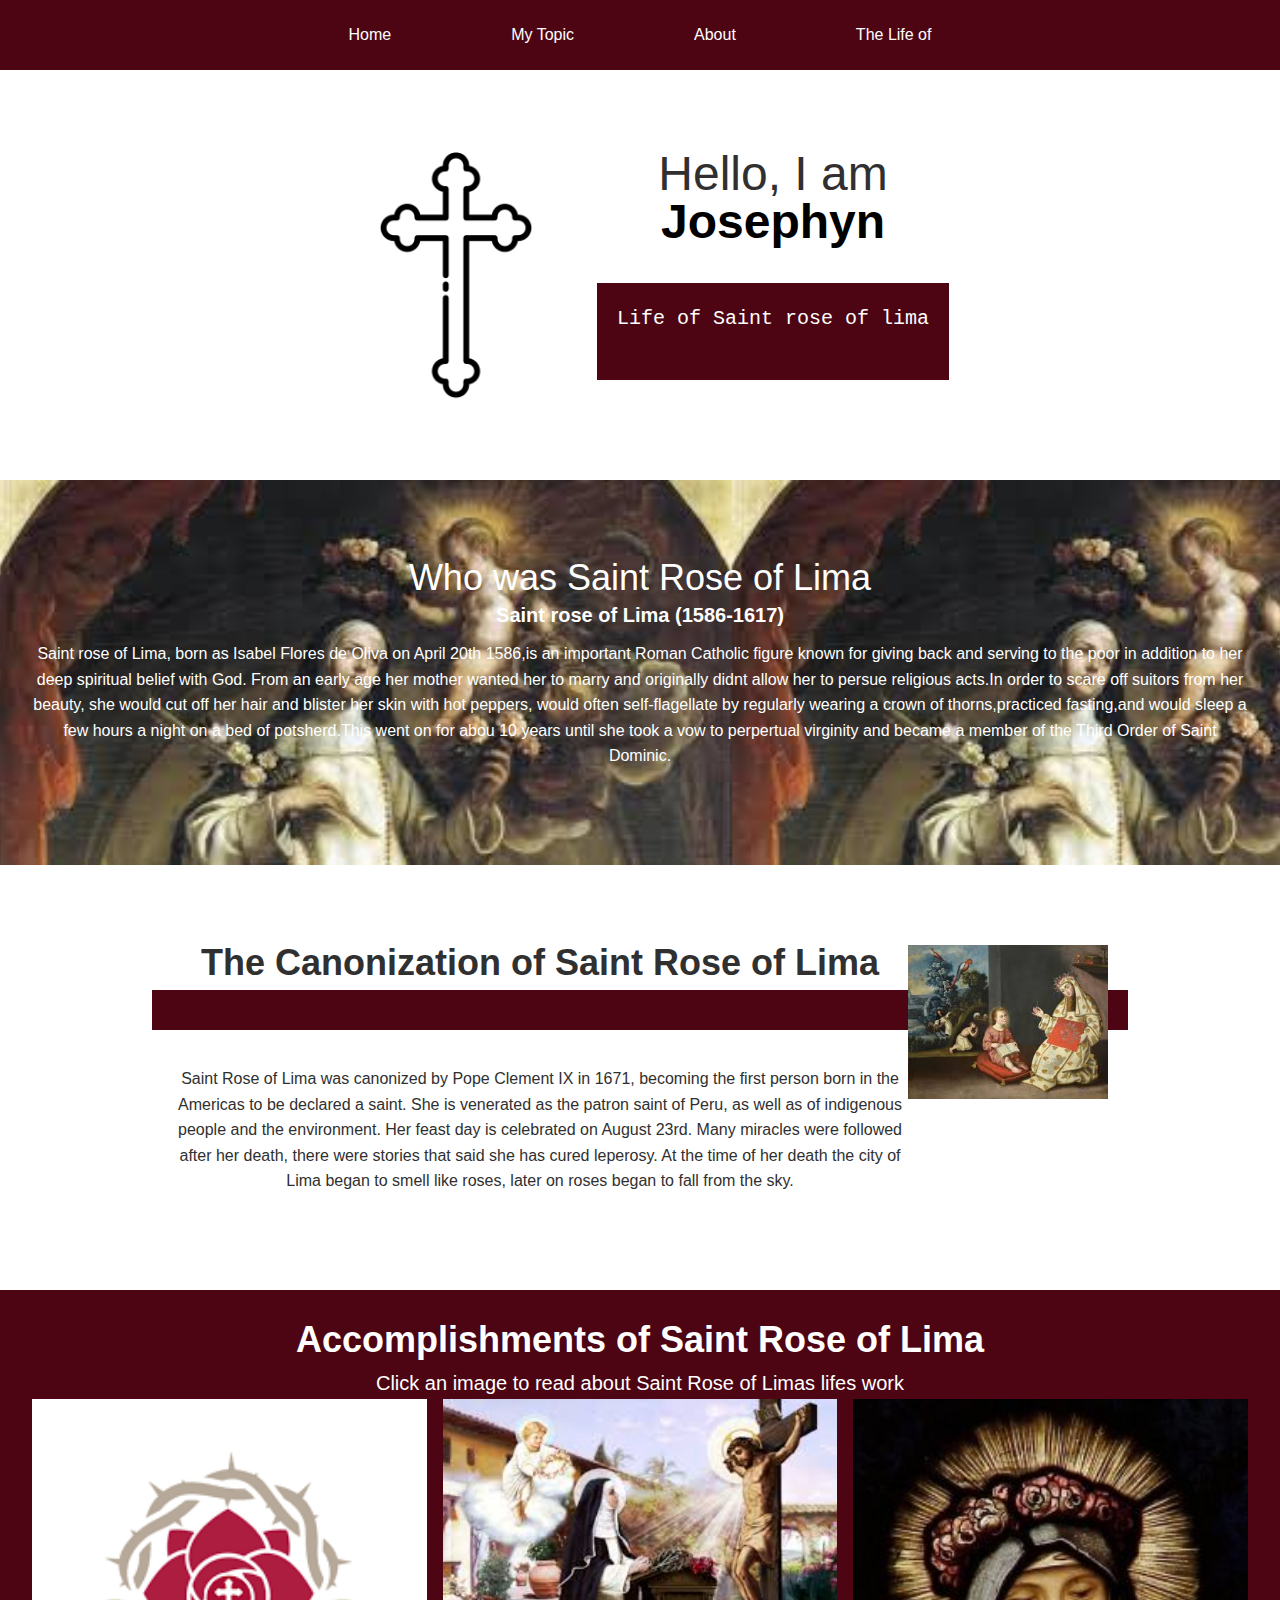
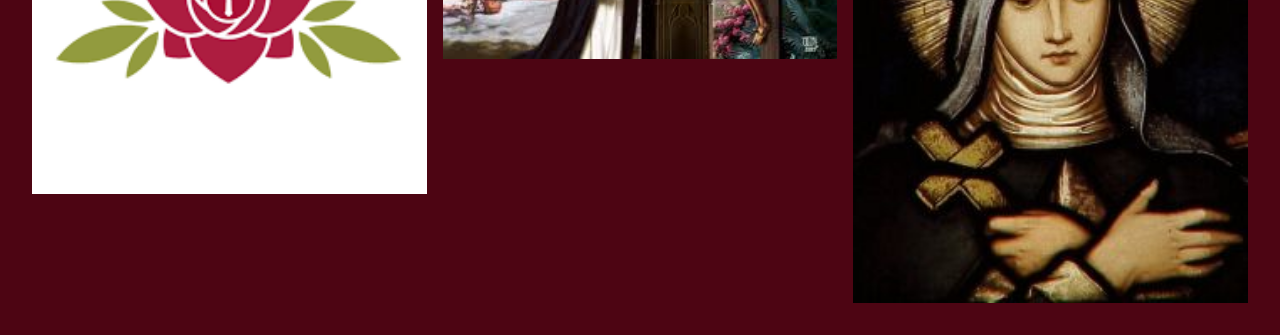
<file: index.html>
<!DOCTYPE html>
<html>

<head>
  <meta charset="utf-8">
  <meta name="viewport" content="width=device-width">
  <title>Saint Rose of Lima </title>
  <link href="style.css" rel="stylesheet" type="text/css" />
</head>
  <body>

    <header>
      <ul class="navigation_bar">
        <li class="nav__bar_item"><a class="nav__bar_item" href="index.html">Home</a></li>
        <li class="nav__bar_item"><a class="nav__bar_item" href="index.html#services">My Topic</a></li>
        <li class="nav__bar_item"><a class="nav__bar_item" href="index.html#about">About</a></li>
        <li class="nav__bar_item"><a class="nav__bar_item" href="index.html#reasons">The Life of</a></li>
      </ul>
    </header>
    
    <section class="intro" id="home">

      <img class="intro__img" src="img/cross.png">
      <h1 class="section__title section__title--intro">
       Hello, I am  <strong>Josephyn</strong>
      </h1>
      <p class="section__subtitle section__subtitle--intro">Life of Saint rose of lima</p>

    </section>     
  <section class="my-topic" id="topic">
    <h2 class="section__title section__title--intro">
    Who was Saint Rose of Lima </h2>
    <div class="service">
        <h3>Saint rose of Lima (1586-1617)</h3>
        <p>Saint rose of Lima, born as Isabel Flores de Oliva on April 20th 1586,is an important Roman Catholic figure known for giving back and serving to the poor in addition to her deep spiritual belief with God. From an early age her mother wanted her to marry and originally didnt allow her to persue religious acts.In order to scare off suitors from her beauty, she would cut off her hair and blister her skin with hot peppers, would often self-flagellate by regularly wearing a crown of thorns,practiced fasting,and would sleep a few hours a night on a bed of potsherd.This went on for abou 10 years until she took a vow to perpertual virginity and became a member of the Third Order of Saint Dominic.     </p>
  </section>
    
    <section class="about-me" id="about">
      <h2 class="section__title section__title--about">The Canonization of Saint Rose of Lima</h2>

      <p class="section__subtitle section__subtitle--about"></p>

      <div class="about-me__body">
          <p>
            Saint Rose of Lima was canonized by Pope Clement IX in 1671, becoming the first person born in the Americas to be declared a saint. She is venerated as the patron saint of Peru, as well as of indigenous people and the environment. Her feast day is celebrated on August 23rd. Many miracles were followed after her death, there were stories that said she has cured leperosy. At the time of her death the city of Lima began to smell like roses, later on roses began to fall from the sky.
          </p>
      </div>

      <img src="img/saint rose.jpeg" class="about-me__img">

    </section>
    <section class="my-reasons" id="reasons">
      <h2 class="section__title section__title--work">Accomplishments of Saint Rose of Lima </h2>
      <p class="section__subtitle section__subtitle--work">Click an image to read about Saint Rose of Limas lifes  work</p>

      <!-- Portfolio Item 1 -->
      <div class="reasons">
        <div class="reason__item">
          <a href="portfolio-item.html">
            <img src="img/rose.png" class="portfolio__img">
          </a>
        </div>

      <!-- Portfolio Item 2-->
        <div class="reason__item">
          <a href="portfolio-item2.html">
            <img src="img/god.jpeg" class="portfolio__img">
          </a>
        </div>

      <!-- Portfolio Item 3 -->
        <div class="reason__item">
          <a href="portfolio-item3.html">
            <img src="img/saint.jpg" class="portfolio__img">
          </a>
        </div>

      </div>

    </section>
 </body>
</html>
</file>
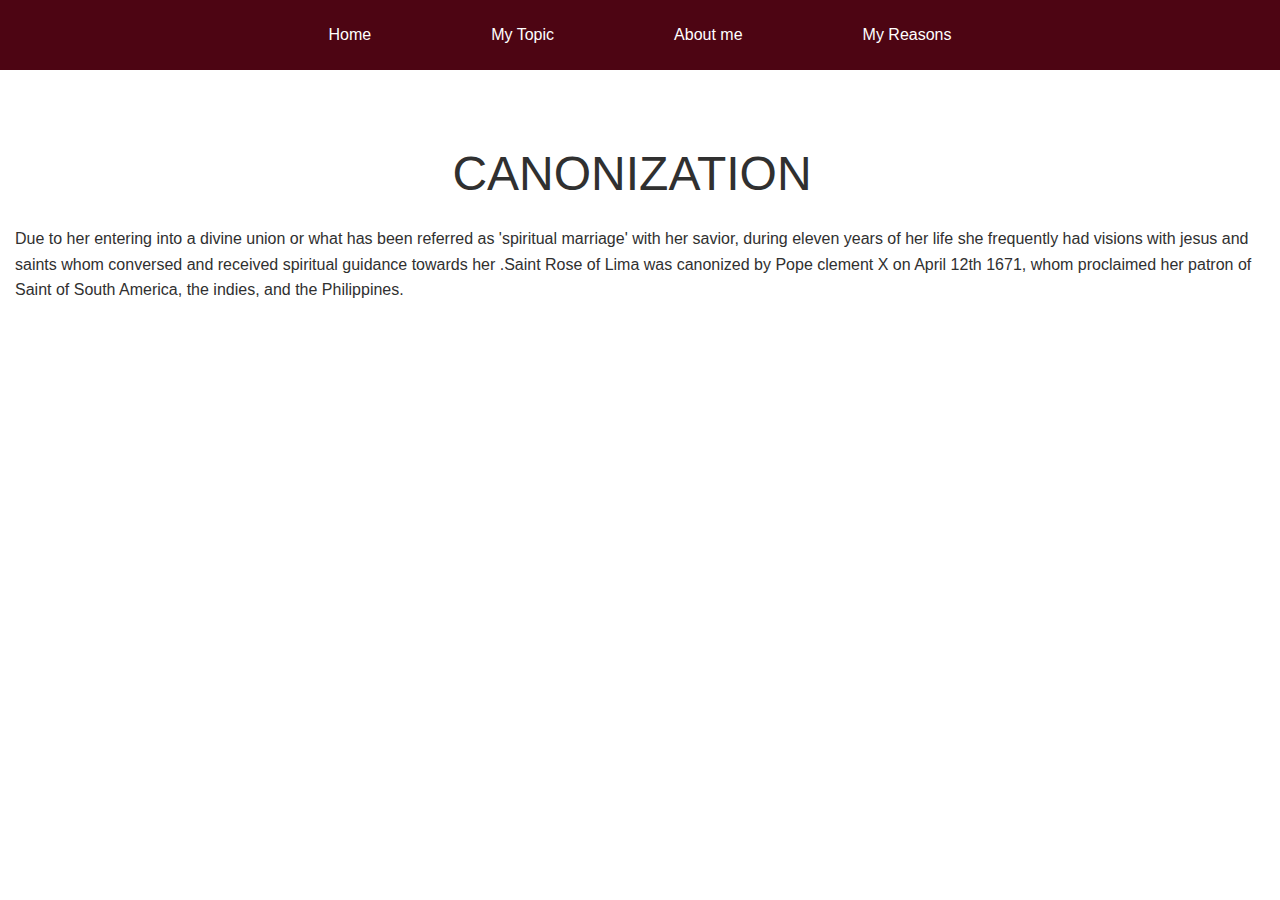
<file: portfolio-item.html>
<!DOCTYPE html>
<html>
  <head>
    <meta charset="UTF-8">
    <meta name="viewport" content="width=device-width, initial-scale=1.0">
    <title>Saint Rose of Lima</title>
    <link rel="stylesheet" href="style.css">
  </head>
<body>
  <meta charset="UTF-8">
          <meta name="viewport" content="width=device-width, initial-scale=1.0">
          <title>MLK</title>
          <link rel="stylesheet" href="style.css">
  <header>
              <ul class="navigation_bar">
                  <li class="nav__bar_item"><a href="index.html" class="nav__bar_item">Home</a></li>
                  <li class="nav__bar_item"><a href="index.html#services" class="nav__bar_item">My Topic</a></li>
                  <li class="nav__bar_item"><a href="index.html#about" class="nav__bar_item">About me</a></li>
                  <li class="nav__bar_item"><a href="index.html#reasons" class="nav__bar_item">My Reasons</a></li>
              </ul>

          </header>

          <!--Introduction-->
          <section class="intro sectionfix">
              <h1 class="section__title section__title--intro">
             CANONIZATION              </h1>
              <!-- <img src="images/civil-law.png" alt="Educaton!" class="intro__img"> -->
          </section>

          <div class="portfolio-item-individual">
              <p> Due to her entering into a divine union or what has been referred as 'spiritual marriage' with her savior, during eleven years of her life she frequently had visions with jesus and saints whom conversed and received spiritual guidance towards her .Saint Rose of Lima was canonized by Pope clement X on April 12th 1671, whom proclaimed her patron of Saint of South America, the indies, and the Philippines.
              </p>

            
    </div>
  
</body>
</html>
</file>
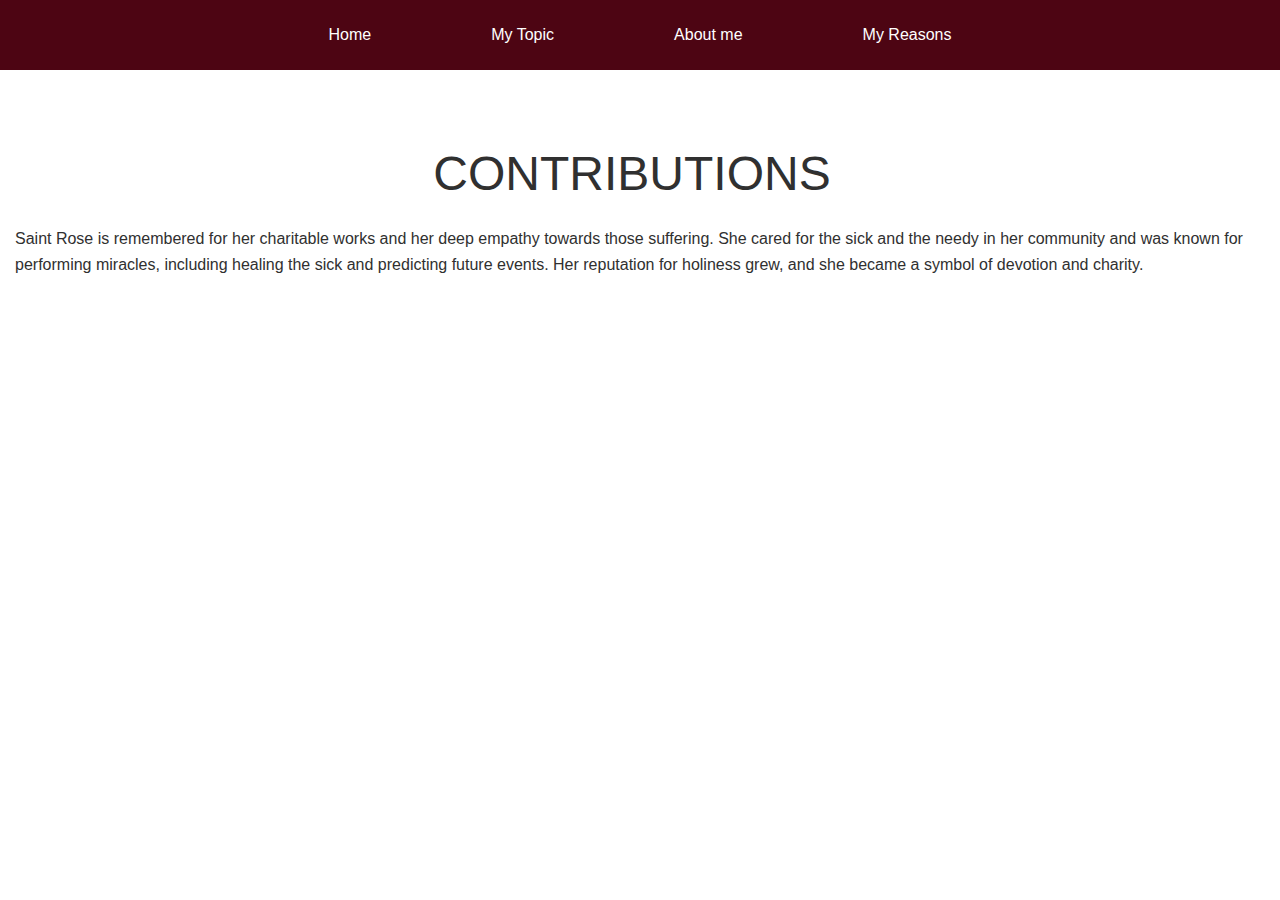
<file: portfolio-item2.html>
<!DOCTYPE html>
<html>
  <head>
    <meta charset="UTF-8">
    <meta name="viewport" content="width=device-width, initial-scale=1.0">
    <title>Saint Rose of Lima</title>
    <link rel="stylesheet" href="style.css">
  </head>
<body>
  <meta charset="UTF-8">
          <meta name="viewport" content="width=device-width, initial-scale=1.0">
          <title>MLK</title>
          <link rel="stylesheet" href="style.css">
  <header>
              <ul class="navigation_bar">
                  <li class="nav__bar_item"><a href="index.html" class="nav__bar_item">Home</a></li>
                  <li class="nav__bar_item"><a href="index.html#services" class="nav__bar_item">My Topic</a></li>
                  <li class="nav__bar_item"><a href="index.html#about" class="nav__bar_item">About me</a></li>
                  <li class="nav__bar_item"><a href="index.html#reasons" class="nav__bar_item">My Reasons</a></li>
              </ul>

          </header>

          <!--Introduction-->
          <section class="intro sectionfix">
              <h1 class="section__title section__title--intro">      CONTRIBUTIONS
                  
              </h1>
              <!-- <img src="images/civil-law.png" alt="Educaton!" class="intro__img"> -->
          </section>

          <div class="portfolio-item-individual">
              <p> Saint Rose is remembered for her charitable works and her deep empathy towards those suffering. She cared for the sick and the needy in her community and was known for performing miracles, including healing the sick and predicting future events. Her reputation for holiness grew, and she became a symbol of devotion and charity.    
              </p>


    </div>

</body>
</html>
</file>
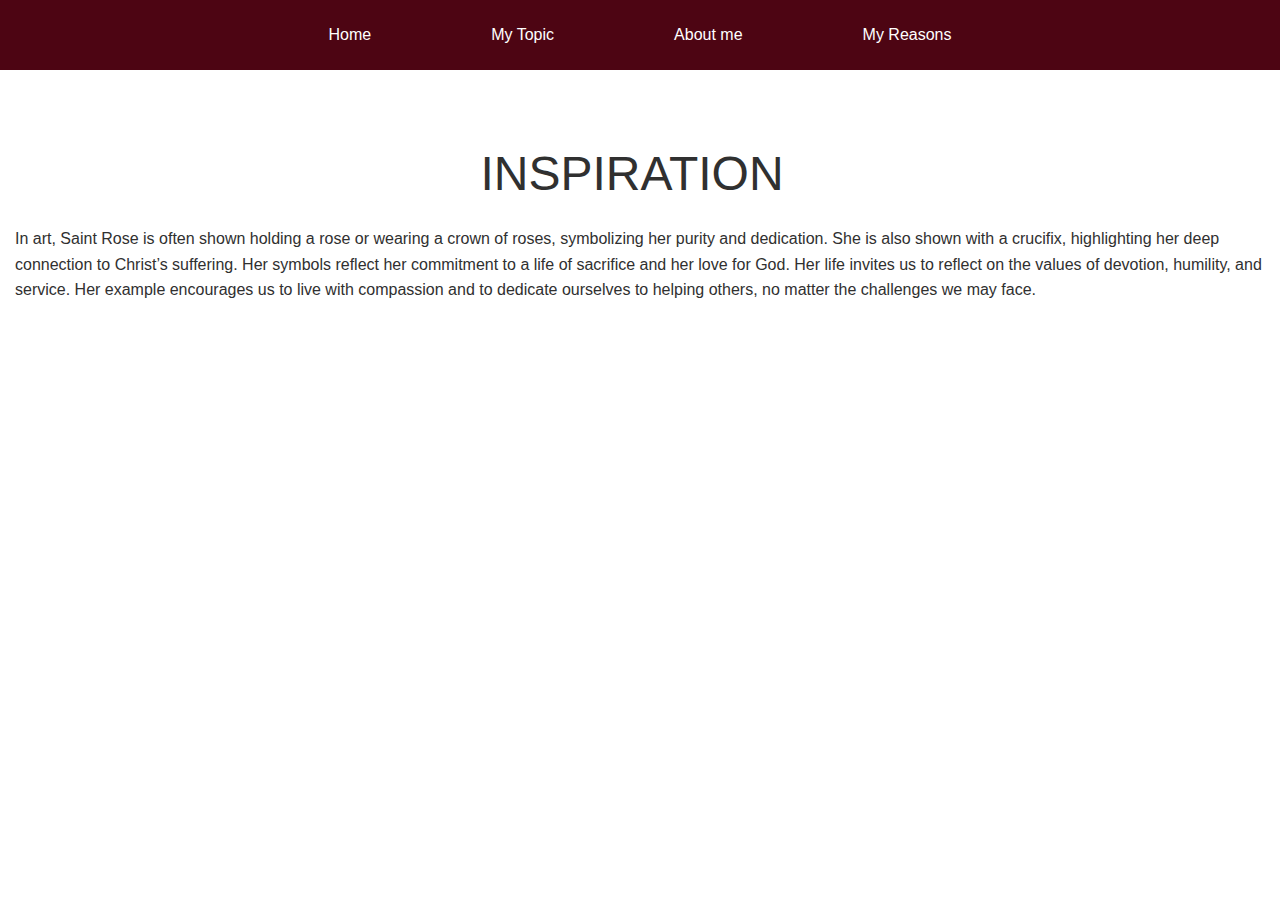
<file: portfolio-item3.html>
<!DOCTYPE html>
<html>
  <head>
    <meta charset="UTF-8">
    <meta name="viewport" content="width=device-width, initial-scale=1.0">
    <title>Saint Rose of Lima</title>
    <link rel="stylesheet" href="style.css">
  </head>
<body>
  <meta charset="UTF-8">
          <meta name="viewport" content="width=device-width, initial-scale=1.0">
          <title>MLK</title>
          <link rel="stylesheet" href="style.css">
  <header>
              <ul class="navigation_bar">
                  <li class="nav__bar_item"><a href="index.html" class="nav__bar_item">Home</a></li>
                  <li class="nav__bar_item"><a href="index.html#services" class="nav__bar_item">My Topic</a></li>
                  <li class="nav__bar_item"><a href="index.html#about" class="nav__bar_item">About me</a></li>
                  <li class="nav__bar_item"><a href="index.html#reasons" class="nav__bar_item">My Reasons</a></li>
              </ul>

          </header>

          <!--Introduction-->
          <section class="intro sectionfix">
              <h1 class="section__title section__title--intro">
                  INSPIRATION
              </h1>
              <!-- <img src="images/civil-law.png" alt="Educaton!" class="intro__img"> -->
          </section>

          <div class="portfolio-item-individual">
              <p>In art, Saint Rose is often shown holding a rose or wearing a crown of roses, symbolizing her purity and dedication. She is also shown with a crucifix, highlighting her deep connection to Christ’s suffering. Her symbols reflect her commitment to a life of sacrifice and her love for God. Her life invites us to reflect on the values of devotion, humility, and service. Her example encourages us to live with compassion and to dedicate ourselves to helping others, no matter the challenges we may face.


              </p>


    </div>

</body>
</html>
</file>
<file: style.css>
*,
*::before,
*::after {
  box-sizing: border-box;
}

/* General styles */
html {
  scroll-behavior: smooth;
  height: 100%;
  width: 100%;

}

body {
  color: #303030;
  margin: 0;
  font-family: 'Source Sans Pro', sans-serif;
  line-height: 1.6;
}

section {
  padding: 5em 2em;
  text-align: center;
  justify-content: center;
}

.sectionfix {
  padding-bottom: 0;
}

img {
  display: block;
  max-width: 100%;
}

strong {
  font-weight: 900
}



/* Typography */

h1,
h2,
h3 {
  line-height: 1;
  margin: 0;
}

h1 {
  font-size: 3rem
}

h2 {
  font-size: 2.25rem
}

h3 {
  font-size: 1.25rem
}


.section__title {
  margin-bottom: .25em;
}

.section__title--intro {
  font-weight: 300;
}

.section__title--intro strong {
  color:black;
  display: block;
}

.section__subtitle {
  margin: 0;
  font-size: 1.25rem;
}

.section__subtitle--intro,
.section__subtitle--about {
  background: #4d0513;
  color: white;
  padding: 1em 1em 1em 1em;
  font-family: 'Source Code Pro', monospace;
  text-align: center;
  justify-content: center;
  margin-bottom: 1em;
}

/* header */

header {
  background-color: #4d0513;
  height: 70px;
  display: flex;
  justify-content: center;
  align-items: center;
  color: black;
}



.navigation_bar {
  display: flex;
  list-style-type: none;
  margin-top: 0px;
  margin-left: 0px;
  padding-left: 0px;
  margin-bottom: 0px;
  padding-right: 0px;
}

.nav__bar_item:hover {
  background-color: #eed89b;
}

.nav__bar_item {
  color: white;
  justify-content: space-between;
  margin: 0px 10px 0px 10px;
  text-decoration: none;
}

ul.navigation_bar li {
  margin: 0 50px;
  /* adjust as needed for spacing between items */
}

/*  Intro section  */

.intro {
  position: relative;
  background-color: white;
  display: grid;
  margin: 0 auto;
  grid-column-gap: 1em;
  grid-template-areas:
    "img title"
    "img subtitle";
  grid-template-columns: min-content max-content;
}

.intro__img {
  grid-area: img;
  min-width: 250px;
  position: relative;
  z-index: 2;
}

.my-topic {
  background-color: white;
  background-image: url("img/background.jpeg");
  background-size: contain;
  background-blend-mode: multiply;
  color: #fff;
  text-align: center;
}

.section__title--services {
  position: relative;
}

.section__title--services::after {
  content: '';
  display: block;
  width: 2em;
  height: 1px;
  margin: 0.5em auto 1em;
  background: #fff;
  opacity: 0.25;
}

.services {
  margin-bottom: 4em;
  display: flex;
  max-width: 1000px;
  margin-left: auto;
  margin-right: auto;
}

.topic {
  margin: 0 auto;
}


.about-me {
  max-width: 1000px;
  margin: 0 auto;
  display: grid;
  grid-template-columns: 1fr 200px;
  grid-template-areas: 
      "title img"
      "subtitle img"
      "text img";
}
.section__title--about {
  grid-area: title;
}

.section__subtitle--about {
  grid-column: 1 / -1;
  grid-row: 2;
  position: relative;
  left: -1em;
  width: calc(100% + 2em);
  padding-left: 1em;
  padding-right: calc(200px + 4em);
}
.about-me__img {
  grid-area: img;
  position: relative;
  z-index: 2;
}

.my-reasons {
  background-color: #4d0513;
  color: #fff;
  text-align: center;
  padding: 2em 0;
  /* Adjust padding as needed */
}

.reasons {
  display: grid;
  grid-template-columns: repeat(auto-fit, minmax(250px, 1fr)); /* Adjust the minimum and maximum width as needed */
  grid-gap: 1em; /* Adjust the gap between items as needed */
  padding: 0 2em; /* Adjust padding as needed */
}

.reason-item {
  overflow: hidden;
  max-height: 25px;
}

.portfolio__img {
  width: 100%;
  height: auto;
  transition: transform 0.3s ease;
}


.reason__item:focus {
  position: relative;
  z-index: 2;
}

.reason__item:hover .portfolio__img {
  transform: scale(1.1);
}

.reason__img:hover,
.reason__item:focus .portfolio__img {
  transform: scale(1.2);
  opacity: .5;
}
.portfolio-item-individual {
  margin:15px;
  
}
</file>
